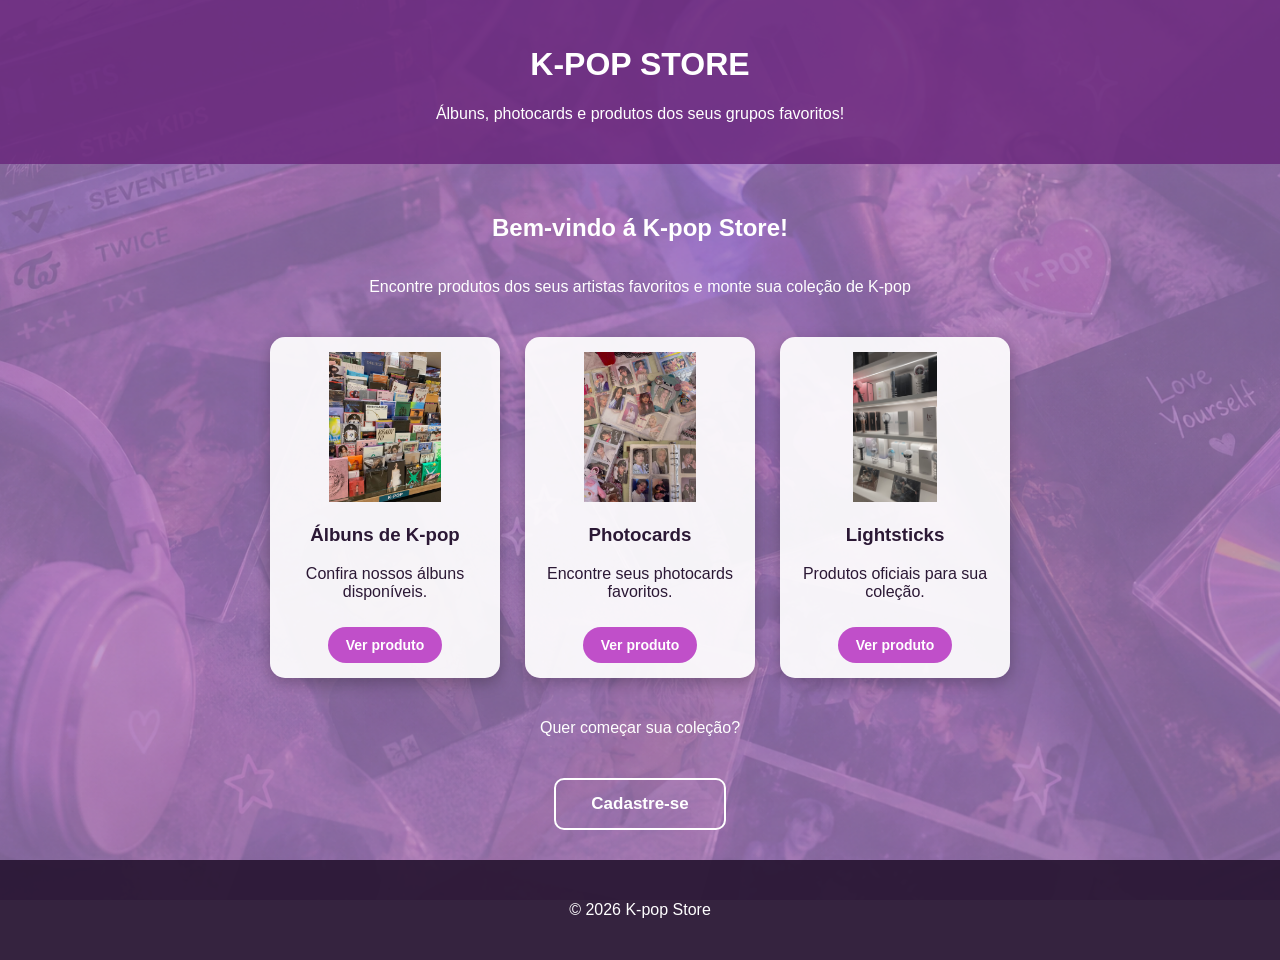
<file: index.html>
<!DOCTYPE html>
<html lang="pt-BR">
<head>
    <meta charset="UTF-8">
    <meta name="viewport" content="width=device-width, initial-scale=1.0">
    <title>Cadastro de Usuário</title>
    <link rel="stylesheet" href="style.css">
</head>
<body class="inicio">
    <header>
        <h1>K-POP STORE</h1>
        <p>Álbuns, photocards e produtos dos seus grupos favoritos!</p>
    </header>

    <main>
        <h2>Bem-vindo á K-pop Store!</h2>
        <p>Encontre produtos dos seus artistas favoritos e monte sua coleção de K-pop</p>

        
        <div class="produtos">
            
            <div class="produto">
                <img src="album.jpg" alt="Álbum de K-pop">
                <h3>Álbuns de K-pop</h3>
                <p>Confira nossos álbuns disponíveis.</p>
                <button>Ver produto</button>
            </div>
            
            <div class="produto">
                <img src="photocard.jpg" alt="Photocard de K-pop">
                <h3>Photocards</h3>
                <p>Encontre seus photocards favoritos.</p>
                <button>Ver produto</button>
            </div>
            
            <div class="produto">
                <img src="light.jpg" alt="Lightstick de K-pop">
                <h3>Lightsticks</h3>
                <p>Produtos oficiais para sua coleção.</p>
                <button>Ver produto</button>
            </div>
            
        </div>
        
        <p>Quer começar sua coleção?</p>
        
        <button onclick="window.location.href='cadastro.html'">Cadastre-se</button>
    </main>

   <footer>
     <p>&copy; 2026 K-pop Store</p>
   </footer>
</body>
</html>
</file>
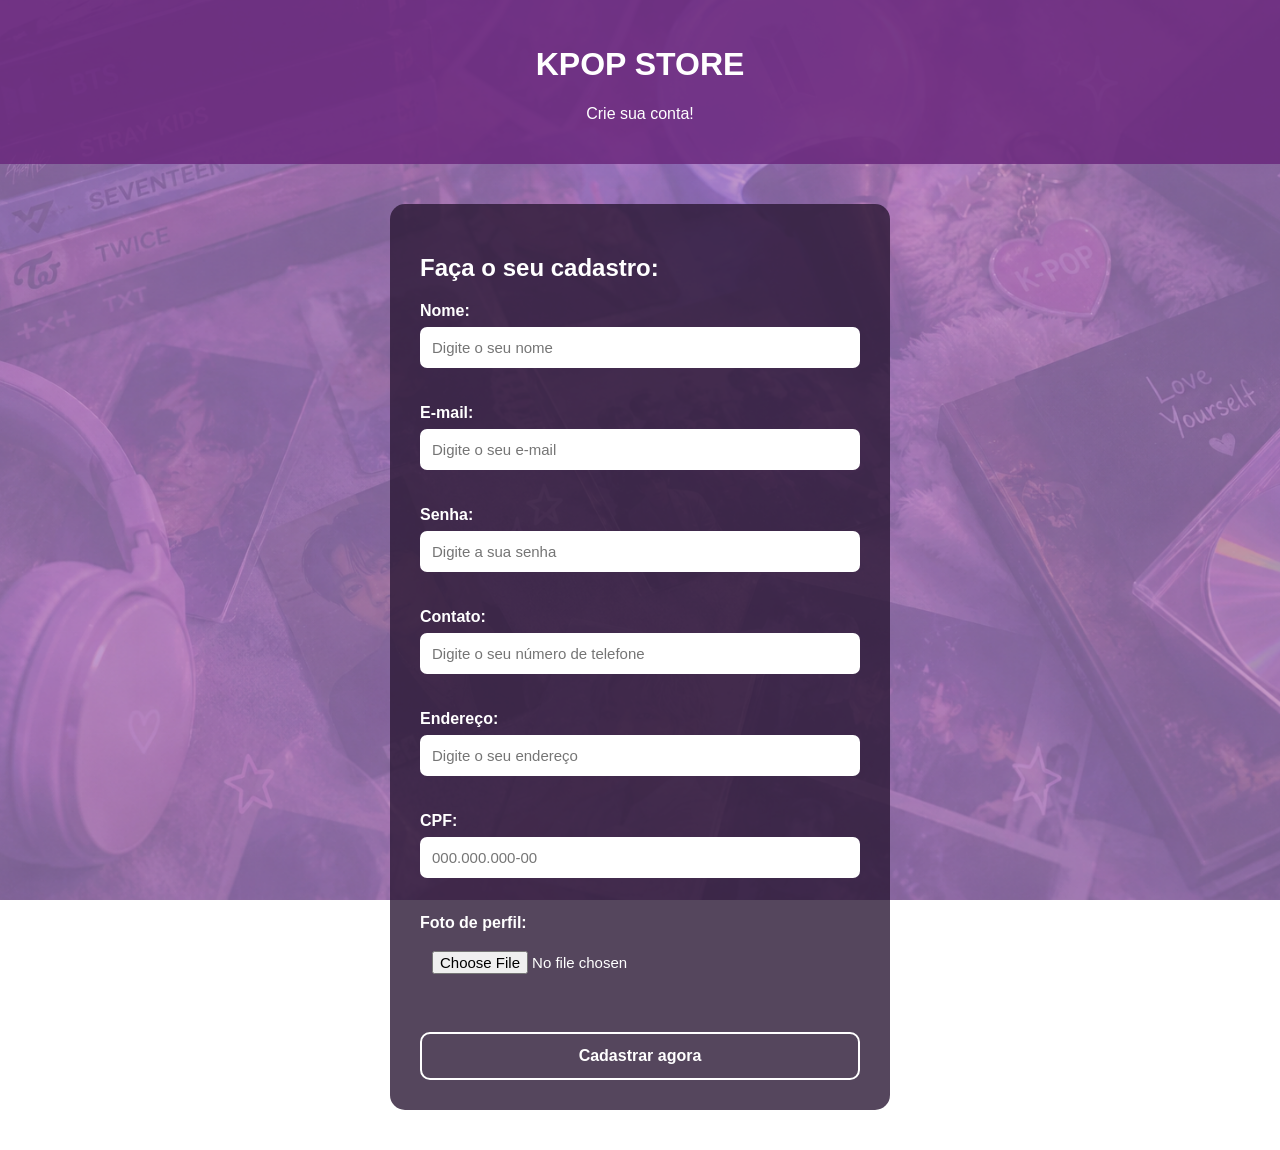
<file: cadastro.html>
<!DOCTYPE html>
<html lang="pt-BR">
<head>
    <meta charset="UTF-8">
    <meta name="viewport" content="width=device-width, initial-scale=1.0">
    <title>Cadastro de Usuário2</title>
    <link rel="stylesheet" href="style.css">
</head>
<body class="cadastro">
    <header>
        <h1>KPOP STORE</h1>
        <p>Crie sua conta!</p>
    </header>

   <main>
     <h2>Faça o seu cadastro:</h2>

     <form id="formCadastro">
        <label for="nome">Nome:</label>
        <input type="text" id="nome" name="nome" placeholder="Digite o seu nome" required>
        <br><br>
        <label for="email">E-mail:</label>
        <input type="email" id="email" name="email"  placeholder="Digite o seu e-mail"required>
        <br><br>
        <label for="senha">Senha:</label>
        <input type="password" id="senha" name="senha"  placeholder="Digite a sua senha" required>
        <br><br>
         <label for="contato">Contato:</label>
        <input type="text" id="contato" name="contato" placeholder="Digite o seu número de telefone" required>
        <br><br>
        <label for="endereço">Endereço:</label>
        <input type="text" id="endereço" name="endereço" placeholder="Digite o seu endereço" required>
        <br><br>
        <label for="cpf">CPF:</label>
        <input type="text" id="cpf" name="cpf" placeholder="000.000.000-00" required>
        <br><br>
        <label for="foto">Foto de perfil:</label>
        <input type="file" id="foto" accept="image/*">
        <br><br>
        <button type="submit">Cadastrar agora</button>
     </form>

   </main>

   <script src="script.js"></script>
</body>
</html>
</file>
<file: style.css>
body {
    font-family: Arial, sans-serif;
    background-image: url("fundo.png");
    background-size: cover;
    background-position: center;
    background-repeat: no-repeat;
    background-attachment: fixed;
    margin: 0;
    min-height: 100vh;
    color: white;
}



body.inicio header {
    background-color: rgba(106, 40, 125, 0.85);
    color: white;
    text-align: center;
    padding: 25px;
}


body.inicio main {
    min-height: 70vh;
    display: flex;
    flex-direction: column;
    justify-content: center;
    align-items: center;
    text-align: center;
    padding: 30px;
}


body.inicio button {
    background-color: transparent;
    color: white;
    border: 2px solid white;
    padding: 14px 35px;
    margin-top: 25px;
    border-radius: 10px;
    font-size: 17px;
    font-weight: bold;
    cursor: pointer;
}

body.inicio button:hover {
    background-color: rgba(255, 255, 255, 0.20);
}

body.inicio footer {
    background-color: rgba(43, 24, 53, 0.95);
    color: white;
    text-align: center;
    padding: 25px;
}



body.inicio .produtos {
    display: flex;
    justify-content: center;
    gap: 25px;
    flex-wrap: wrap;
    margin: 25px 0;
}

body.inicio .produto {
    background-color: rgba(255, 255, 255, 0.92);
    color: #2b1835;
    width: 200px;
    padding: 15px;
    border-radius: 15px;
    text-align: center;
    box-shadow: 0 5px 15px rgba(0, 0, 0, 0.25);
}

body.inicio .produto img {
    width: 150px;
    height: 150px;
    object-fit: contain;
    border-radius: 10px;
}



body.inicio .produto button {
    background-color: #c04fc9;
    border: none;
    color: white;
    padding: 10px 18px;
    margin-top: 10px;
    border-radius: 20px;
    font-size: 14px;
}



body.cadastro header {
    background-color: rgba(106, 40, 125, 0.85);
    color: white;
    text-align: center;
    padding: 25px;
}


body.cadastro main {
    width: 500px;
    max-width: 85%;
    margin: 40px auto;
    padding: 30px;
    background-color: rgba(43, 24, 53, 0.80);
    border-radius: 15px;
    box-sizing: border-box;
}



body.cadastro form {
    display: flex;
    flex-direction: column;
}

body.cadastro label {
    font-size: 16px;
    font-weight: bold;
    margin-bottom: 7px;
}

body.cadastro input {
    padding: 12px;
    border: none;
    border-radius: 7px;
    font-size: 15px;
    outline: none;
    box-sizing: border-box;
    width: 100%;
}

body.cadastro input:focus {
    box-shadow: 0 0 5px rgba(255, 255, 255, 0.8);
}

body.cadastro button {
    background-color: transparent;
    color: white;
    border: 2px solid white;
    padding: 13px 30px;
    border-radius: 10px;
    font-size: 16px;
    font-weight: bold;
    cursor: pointer;
    margin-top: 10px;
}

body.cadastro button:hover {
    background-color: rgba(255, 255, 255, 0.20);
}
</file>
